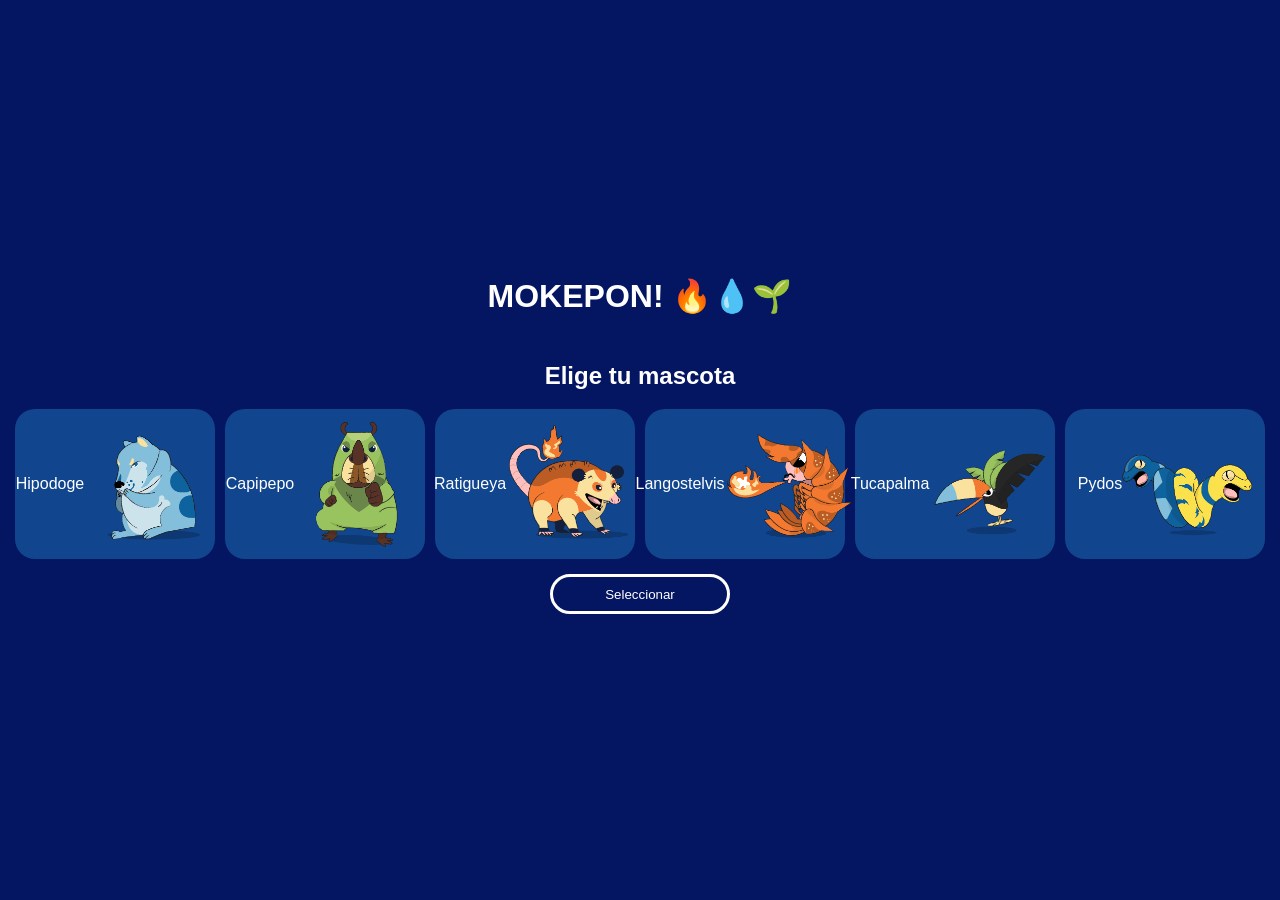
<file: index.html>
<!DOCTYPE html>
<html lang="es">
<head>
    <meta charset='utf-8'>
    <meta http-equiv="X-UA-Compatible" content="IE=edge">
    <meta name="viewport" content="width=device-width, initial-scale=1.0">
    <title>MOKEPON! 🔥💧🌱</title>
    <link rel="stylesheet" href="css/style.css">
</head>
<body>
    <section id="seleccionar-mascota">
        <h1 class="titulo">MOKEPON! 🔥💧🌱</h1>
        <h2 class="subtitulo">Elige tu mascota</h2>
        <div id="contenedor-tarjetas" class="tarjetas">
           
        </div>
        <button id="boton-mascota">Seleccionar</button>
    </section>

    <section id="ver-mapa">
        <h2 class="subtitulo">Recorre el Mapa con tu MOKEPON! 🔥💧🌱</h2>
        <canvas id="mapa"></canvas>
        <button onclick="moverArriba2()" onmouseup="detenerMovimiento()" onmousedown="moverArriba()">Arriba</button>
        <div>
            <button onclick="moverIzquierda2()" onmouseup="detenerMovimiento()" onmousedown="moverIzquierda()">Izquierda</button>
            <button onclick="moverDerecha2()" onmouseup="detenerMovimiento()" onmousedown="moverDerecha()">Derecha</button>
        </div>
        <button onclick="moverAbajo2()" onmouseup="detenerMovimiento()" onmousedown="moverAbajo()">Abajo</button>
    </section>

    <section id="seleccionar-ataque">
        <h1 class="titulo">MOKEPON! 🔥💧🌱</h1>
        <h2 class="subtitulo">Elige tu ataque</h2>
        <div id="contenedor-ataques" class="botones-de-ataque">

        </div>

        <div id="mensajes">
            <p id="resultado">Mucha Suerte</p>
            <section id="reiniciar">
                <button id="boton-reiniciar">Reiniciar</button>
            </section>
        </div>
            
        <div class="ataques">
            <div class="ataques-jugador">
                <p id="vida-jugador">0</p>
                <p id="mascota-jugador"></p>
                <div id="ataque-del-jugador"></div>
            </div>
            <div class="ataques-enemigo">
                <p id="vida-enemigo">0</p>
                <p id="mascota-enemigo"></p>
                <div id="ataque-del-enemigo"></div>
            </div>  
        </div>
    </section>
    <script src="js/mokepon.js"></script>
</body>
</html>
</file>
<file: css/style.css>
body{
    font-family: 'Franklin Gothic Medium', 'Arial Narrow', Arial, sans-serif;
    background-color: #041562;
    text-align: center;
}

#seleccionar-mascota{
    display: flex;
    flex-direction: column;
    justify-content: center;
    align-items: center;
    height: 96vh;
}

.titulo{
    color: white;
    font-size: 32px;
}

.subtitulo{
    color: white;
    font-size: 24px;
}

.tarjetas, .botones-de-ataque{
    display: flex;
    gap: 10px;
}

.tarjeta-mokepon{
    width: 200px;
    height: 150px;
    background: #11468F;
    padding: 10px;
    box-sizing: border-box;
    border-radius: 20px;
    display: flex;
    justify-content: center;
    align-items: center;
    color: white;
}

.tarjeta-mokepon img{
    width: 130px;
}

input{
    display: none;
}

input:checked + label{
    background-color: green;
}

#boton-mascota{
    width: 180px;
    height: 40px;
    border-radius: 20px;
    background-color: transparent;
    border: 3px solid white;
    color: white;
    font-family:Impact, Haettenschweiler, 'Arial Narrow Bold', sans-serif;
    margin: 15px;
}

#seleccionar-ataque{
    flex-direction: column;
    align-items: center;
}

.boton-de-ataque{
    background-color: #11468F;
    border-radius: 20px;
    color: white;
    width: 80px;
    height: 40px;
    border: 3px solid white;
    padding: 10px;
    font-family: Impact, Haettenschweiler, 'Arial Narrow Bold', sans-serif;
    display: flex;
    justify-content: center;
}

#mensajes{
    width: 280px;
    background: rgb(51, 140, 223);
    padding: 20px;
    margin: 20px;
    border-radius: 20px;
    display: flex;
    flex-direction: column;
    align-items: center;
}

#boton-reiniciar{
    border: none;
    color: #041562;
    font-family: Impact, Haettenschweiler, 'Arial Narrow Bold', sans-serif;
}

.ataques{
    display: grid;
    grid-template-columns: 130px 130px;
    color: white;
}

.ataques-jugador, .ataques-enemigo{
    display: flex;
    flex-direction: column;
    align-items: center;
}

#ver-mapa{
    flex-direction: column;
    justify-content: center;
    align-items: center;
}

#ver-mapa button{
    width: 100px;
    height: 40px;
    border-radius: 20px;
    background-color: transparent;
    border: 3px solid white;
    color: white;
    font-family:Impact, Haettenschweiler, 'Arial Narrow Bold', sans-serif;
    margin-top: 5px;
}

@media(max-width:560px){
    .tarjetas{
        flex-direction: column;
    }

    .botones-de-ataque{
        flex-direction: column;
    }
}
</file>
